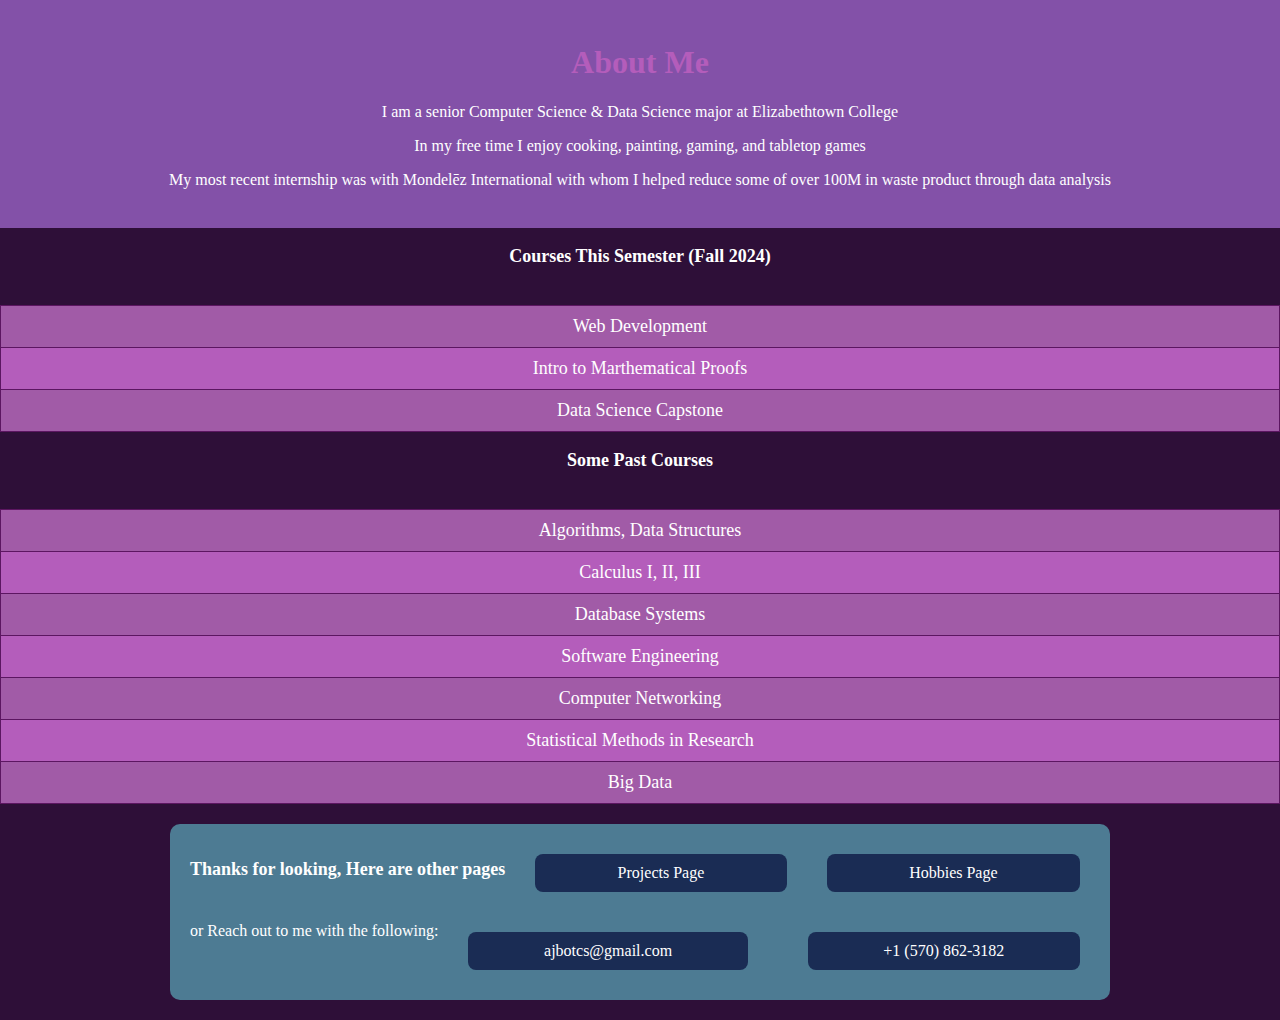
<file: index.html>
<!DOCTYPE html>
<html lang="en">
<head>
    <meta charset="UTF-8">
    <meta name="viewport" content="width=device-width, initial-scale=1.0">
    <title>Angelo Botticelli</title>
    <link href="styles.css" rel="stylesheet">
</head>
  
<body>
    <table id="header">
        <tr>
            <td><h1>About Me</h1>
                <p>I am a senior Computer Science & Data Science major at Elizabethtown College</p>        
                <p>In my free time I enjoy cooking, painting, gaming, and tabletop games</p>   
                <p>My most recent internship was with Mondelēz International with whom I helped reduce some of over 100M in waste product through data analysis</p>
            </td>
        </tr>
    </table>

    <h3>Courses This Semester (Fall 2024)</h3>
        <table id="courses-table">
            <tr>
                <td>Web Development</td>
            </tr>
            <tr>
                <td>Intro to Marthematical Proofs</td>
            </tr>
            <tr>
                <td>Data Science Capstone</td>
            </tr>
        </table>
    <h3>Some Past Courses</h3>
        <table id="courses-table">
            <tr>
                <td>Algorithms, Data Structures</td>
            </tr>
            <tr>
                <td>Calculus I, II, III</td>
            </tr>
            <tr>
                <td>Database Systems</td>
            </tr>
            <tr>
                <td>Software Engineering</td>
            </tr>
            <tr>
                <td>Computer Networking</td>
            </tr>
            <tr>
                <td>Statistical Methods in Research</td>
            </tr>
            <tr>
                <td>Big Data</td>
            </tr>
        </table>
</body>


<footer>
    <h2>Thanks for looking, Here are other pages</h2>
    <a class = "nav" href = "projects.html"> Projects Page</a>
    <a class = "nav" href = "hobbies.html"> Hobbies Page</a>
    or Reach out to me with the following:
    <a class = "nav" href="ajbotcs@gmail.com">ajbotcs@gmail.com</a><br />
    <a class = "nav" href="tel:+15708623182">+1 (570) 862-3182</a>

</footer>

</html>
</file>
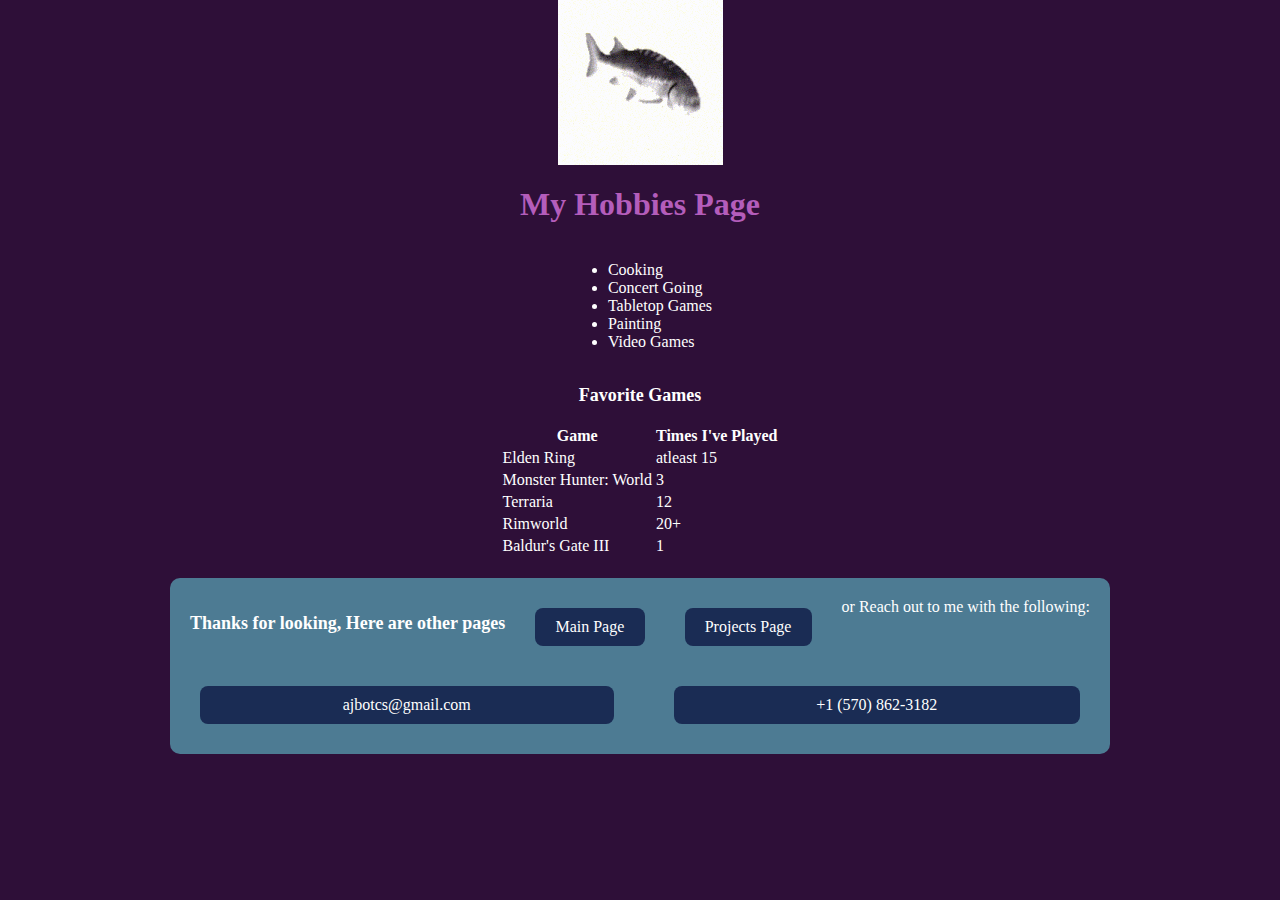
<file: hobbies.html>
<!DOCTYPE html>
<html lang="en">
<head>
    <meta charset="UTF-8">
    <meta name="viewport" content="width=device-width, initial-scale=1.0">
    <img src="fsh-spin.gif" alt="funny Picture">
    <title>Hobbies</title>
    <link href="styles.css" rel="stylesheet">
</head>


<body>
    <h1> My Hobbies Page </h1>
    <ul>
        <li>Cooking</li>
        <li>Concert Going</li>
        <li>Tabletop Games</li>
        <li>Painting</li>
        <li>Video Games</li>

    </ul>
    <h3>Favorite Games</h3>
    <table id="'skills-table">
        <thead>
            <tr>
                <th class = 'game-head'>Game</th>
                <th class = "game-head">Times I've Played</th>
            </tr>
        </thead>
        <tbody>
            <tr>
                <td>Elden Ring</td>
                <td>atleast 15</td>
            </tr>
            <tr>
                <td>Monster Hunter: World</td>
                <td>3</td>
            </tr>
            <tr>
                <td>Terraria</td>
                <td>12</td>
            </tr>
            <tr>
                <td>Rimworld</td>
                <td>20+</td>
            </tr>
            <tr>
                <td>Baldur's Gate III</td>
                <td>1</td>
            </tr>
        </tbody>
    </table>
</body>

<footer>
    <h2>Thanks for looking, Here are other pages</h2>
    <a class = "nav" href = "index.html"> Main Page</a>
    <a class = "nav" href = "projects.html"> Projects Page</a>
    or Reach out to me with the following:
    <a class = "nav" href="ajbotcs@gmail.com">ajbotcs@gmail.com</a><br />
    <a class = "nav" href="tel:+15708623182">+1 (570) 862-3182</a>

</footer>
</html>
</file>
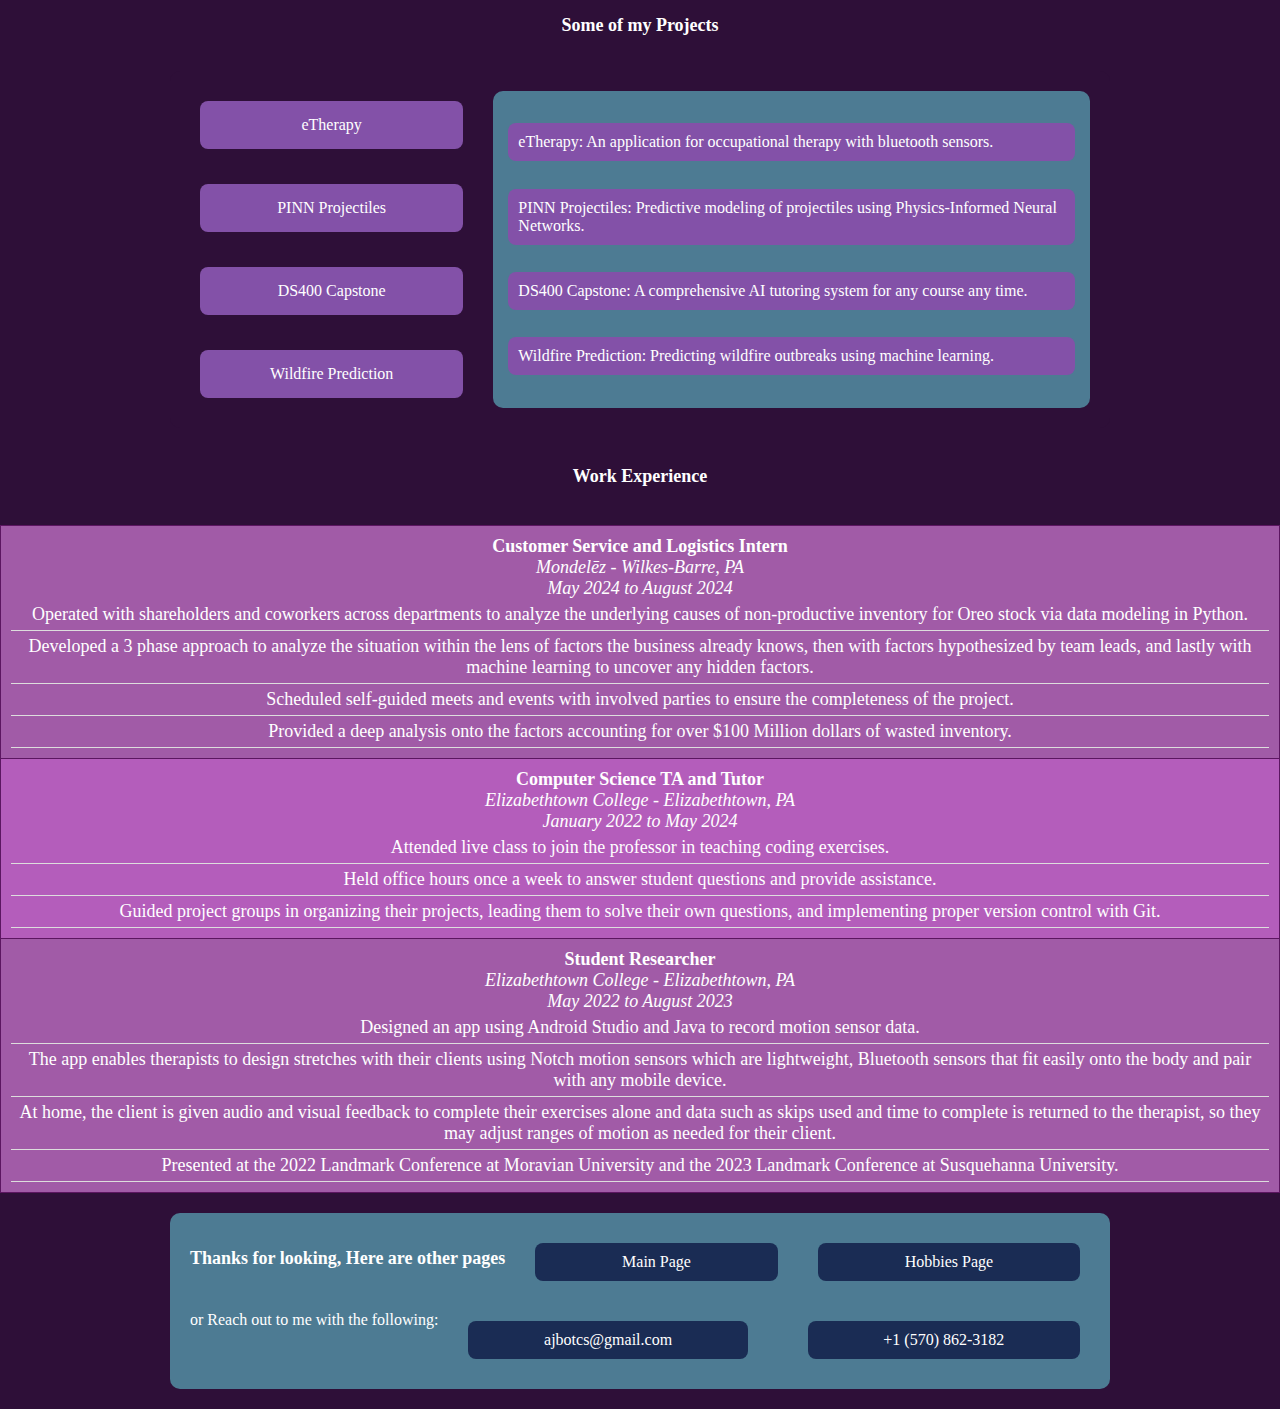
<file: projects.html>
<!DOCTYPE html>
<html lang="en">
<head>
    <meta charset="UTF-8">
    <meta name="viewport" content="width=device-width, initial-scale=1.0">
    <link href="styles.css" rel="stylesheet">
    <title>Projects</title>
</head>
<body>
    <h2>Some of my Projects</h2>
    <div class="projectsdiv">
        <div class="projtable">
            <a class="nav" href="https://github.com/degoedek/eTherapy">eTherapy</a>
            <a class="nav" href="https://github.com/Etown-RMI/PINN-Projectiles">PINN Projectiles</a>
            <a class="nav" href="https://github.com/ajbot22/DS400AITutor">DS400 Capstone</a>
            <a class="nav" href="https://github.com/ajbot22/wildfirePred">Wildfire Prediction</a>
        </div>
        <div class="classtable">
            <div class="description">eTherapy: An application for occupational therapy with bluetooth sensors.</div>
            <div class="description">PINN Projectiles: Predictive modeling of projectiles using Physics-Informed Neural Networks.</div>
            <div class="description">DS400 Capstone: A comprehensive AI tutoring system for any course any time.</div>
            <div class="description">Wildfire Prediction: Predicting wildfire outbreaks using machine learning.</div>
        </div>
    </div>
</body>

<h3>Work Experience</h3>
<table id="courses-table">
    <tr>
        <td>
            <strong>Customer Service and Logistics Intern</strong><br>
            <em>Mondelēz - Wilkes-Barre, PA</em><br>
            <em>May 2024 to August 2024</em>
            <ul class="no-bullets">
                <li>Operated with shareholders and coworkers across departments to analyze the underlying causes of non-productive inventory for Oreo stock via data modeling in Python.</li>
                <li>Developed a 3 phase approach to analyze the situation within the lens of factors the business already knows, then with factors hypothesized by team leads, and lastly with machine learning to uncover any hidden factors.</li>
                <li>Scheduled self-guided meets and events with involved parties to ensure the completeness of the project.</li>
                <li>Provided a deep analysis onto the factors accounting for over $100 Million dollars of wasted inventory.</li>
            </ul>
        </td>
    </tr>
    <tr>
        <td>
            <strong>Computer Science TA and Tutor</strong><br>
            <em>Elizabethtown College - Elizabethtown, PA</em><br>
            <em>January 2022 to May 2024</em>
            <ul class="no-bullets">
                <li>Attended live class to join the professor in teaching coding exercises.</li>
                <li>Held office hours once a week to answer student questions and provide assistance.</li>
                <li>Guided project groups in organizing their projects, leading them to solve their own questions, and implementing proper version control with Git.</li>
            </ul>
        </td>
    </tr>
    <tr>
        <td>
            <strong>Student Researcher</strong></em><br>
            <em>Elizabethtown College - Elizabethtown, PA</em><br>
            <em>May 2022 to August 2023</em>
            <ul class="no-bullets">
                <li>Designed an app using Android Studio and Java to record motion sensor data.</li>
                <li>The app enables therapists to design stretches with their clients using Notch motion sensors which are lightweight, Bluetooth sensors that fit easily onto the body and pair with any mobile device.</li>
                <li>At home, the client is given audio and visual feedback to complete their exercises alone and data such as skips used and time to complete is returned to the therapist, so they may adjust ranges of motion as needed for their client.</li>
                <li>Presented at the 2022 Landmark Conference at Moravian University and the 2023 Landmark Conference at Susquehanna University.</li>
            </ul>
        </td>
    </tr>
</table>


<footer>
    <h2>Thanks for looking, Here are other pages</h2>
    <a class = "nav" href = "index.html"> Main Page</a>
    <a class = "nav" href = "hobbies.html"> Hobbies Page</a>
    or Reach out to me with the following:
    <a class = "nav" href="ajbotcs@gmail.com">ajbotcs@gmail.com</a><br />
    <a class = "nav" href="tel:+15708623182">+1 (570) 862-3182</a>

</footer>

</html>
</file>
<file: styles.css>
/* Overall page styling */
body {
    background-color: #2e0f38;
    font-family: "Georgia", cursive;
    margin: 0;
    padding: 0;
    display: flex;
    flex-direction: column;
    align-items: center;
    color: #ffffff; /* White text for better readability */
}

/* Header section */
#header {
    background-color: #8351a8;
    color: #ffffff;
    padding: 20px;
    text-align: center;
    width: 100%;
}

h1 {
    color: #b45dbb; /* Heading color */
}

/* About Me section */
#about-me {
    background-color: #4d7b93;
    padding: 20px;
    margin: 20px;
    border-radius: 10px;
    width: 80%;
    max-width: 900px;
    text-align: center;
}

/* Course section */
#courses {
    display: flex;
    justify-content: space-around;
    background-color: #1a2c54;
    padding: 20px;
    margin: 20px;
    border-radius: 10px;
    width: 80%;
    max-width: 900px;
}

.course-item {
    background-color: #8351a8;
    color: #ffffff;
    padding: 15px;
    border-radius: 8px;
    flex: 1;
    margin: 10px;
    text-align: center;
}

h2, h3 {
    font-size: large;
    color: #ffffff;
}

/* Skills table */
#skills-table {
    border: dashed 2px #b45dbb;
    background-color: #4d7b93;
    padding: 20px;
    margin: 20px;
    border-radius: 10px;
    width: 80%;
    max-width: 900px;
    text-align: center;
}

#skills-table td {
    border: solid 1px #b45dbb;
    padding: 10px;
    color: #ffffff;
}

/* Navigation links */
.nav {
    color: #ffffff;
    background-color: #1a2c54;
    padding: 10px 20px;
    border-radius: 8px;
    margin: 10px;
    text-align: center;
    text-decoration: none;
    white-space: nowrap; /* Prevents text from wrapping inside the box */
    flex-grow: 1; /* Allows each nav link to grow evenly */
}

/* Flex container for navigation links */
#links {
    display: flex;
    justify-content: center;
    gap: 20px; /* Space between each link */
    flex-wrap: wrap; /* Allows the nav links to wrap to the next line if they overflow */
    margin-top: 20px;
    width: 100%; /* Ensures the nav links don't exceed the width of the container */
}
/* Container for address details */
address, footer {
    display: flex;
    justify-content: center; /* Distributes space between items */
    gap: 20px; /* Space between phone number and email address */
    flex-wrap: wrap; /* Allows items to wrap if there's not enough space */
    padding: 20px;
    background-color: #4d7b93;
    border-radius: 10px;
    width: 80%;
    max-width: 900px;
    margin: 20px;
}
/* Container for projects and descriptions */
.projectsdiv {
    display: flex;
    justify-content: space-between;
    gap: 20px;
    flex-wrap: wrap;
    padding: 20px;
    background-color: #2e0f38;
    border-radius: 10px;
    width: 80%;
    max-width: 900px;
    margin: 20px auto;
}

/* Projects links styling */
.projtable {
    display: flex;
    flex-direction: column;
    gap: 15px;
    flex: 1;
}

.projtable .nav {
    background-color: #8351a8;
    padding: 15px;
    border-radius: 8px;
    text-align: center;
    text-decoration: none;
    color: #ffffff;
    display: block;
}

/* Description text styling */
.classtable {
    flex: 2;
    background-color: #4d7b93;
    padding: 15px;
    border-radius: 10px;
    color: #ffffff;
    display: flex;
    justify-content: space-evenly;
    flex-direction: column; /* Stack descriptions vertically */
    gap: 10px; /* Space between each description */
}

/* Description text item styling */
.description {
    padding: 10px;
    background-color: #8351a8; /* Matching background color for consistency */
    border-radius: 8px;
}
/* Courses table styling */
#courses-table {
    width: 100%; /* Ensure table takes full width */
    border-collapse: collapse; /* Remove spacing between borders */
    margin-top: 20px; /* Space above the table */
}

#courses-table td {
    padding: 10px; /* Space inside each cell */
    border: 1px solid #5c1661; /* Light border for each cell */
    text-align: center; /* Center-align text */
    background-color: #b45dbb; /* White background for better readability */
    font-size: large; /* Adjust font size as needed */
}

/* Optional: Add alternating row colors for better readability */
#courses-table tr:nth-child(odd) td {
    background-color: #a15ba7; /* Light grey for odd rows */
}
.no-bullets {
    list-style-type: none; /* Remove bullet points */
    padding-left: 0; /* Remove padding */
    margin: 0; /* Remove margin */
}

.no-bullets li {
    padding: 5px 0; /* Space between list items */
    border-bottom: 1px solid #ddd; /* Optional: Add border between items for separation */
}
</file>
